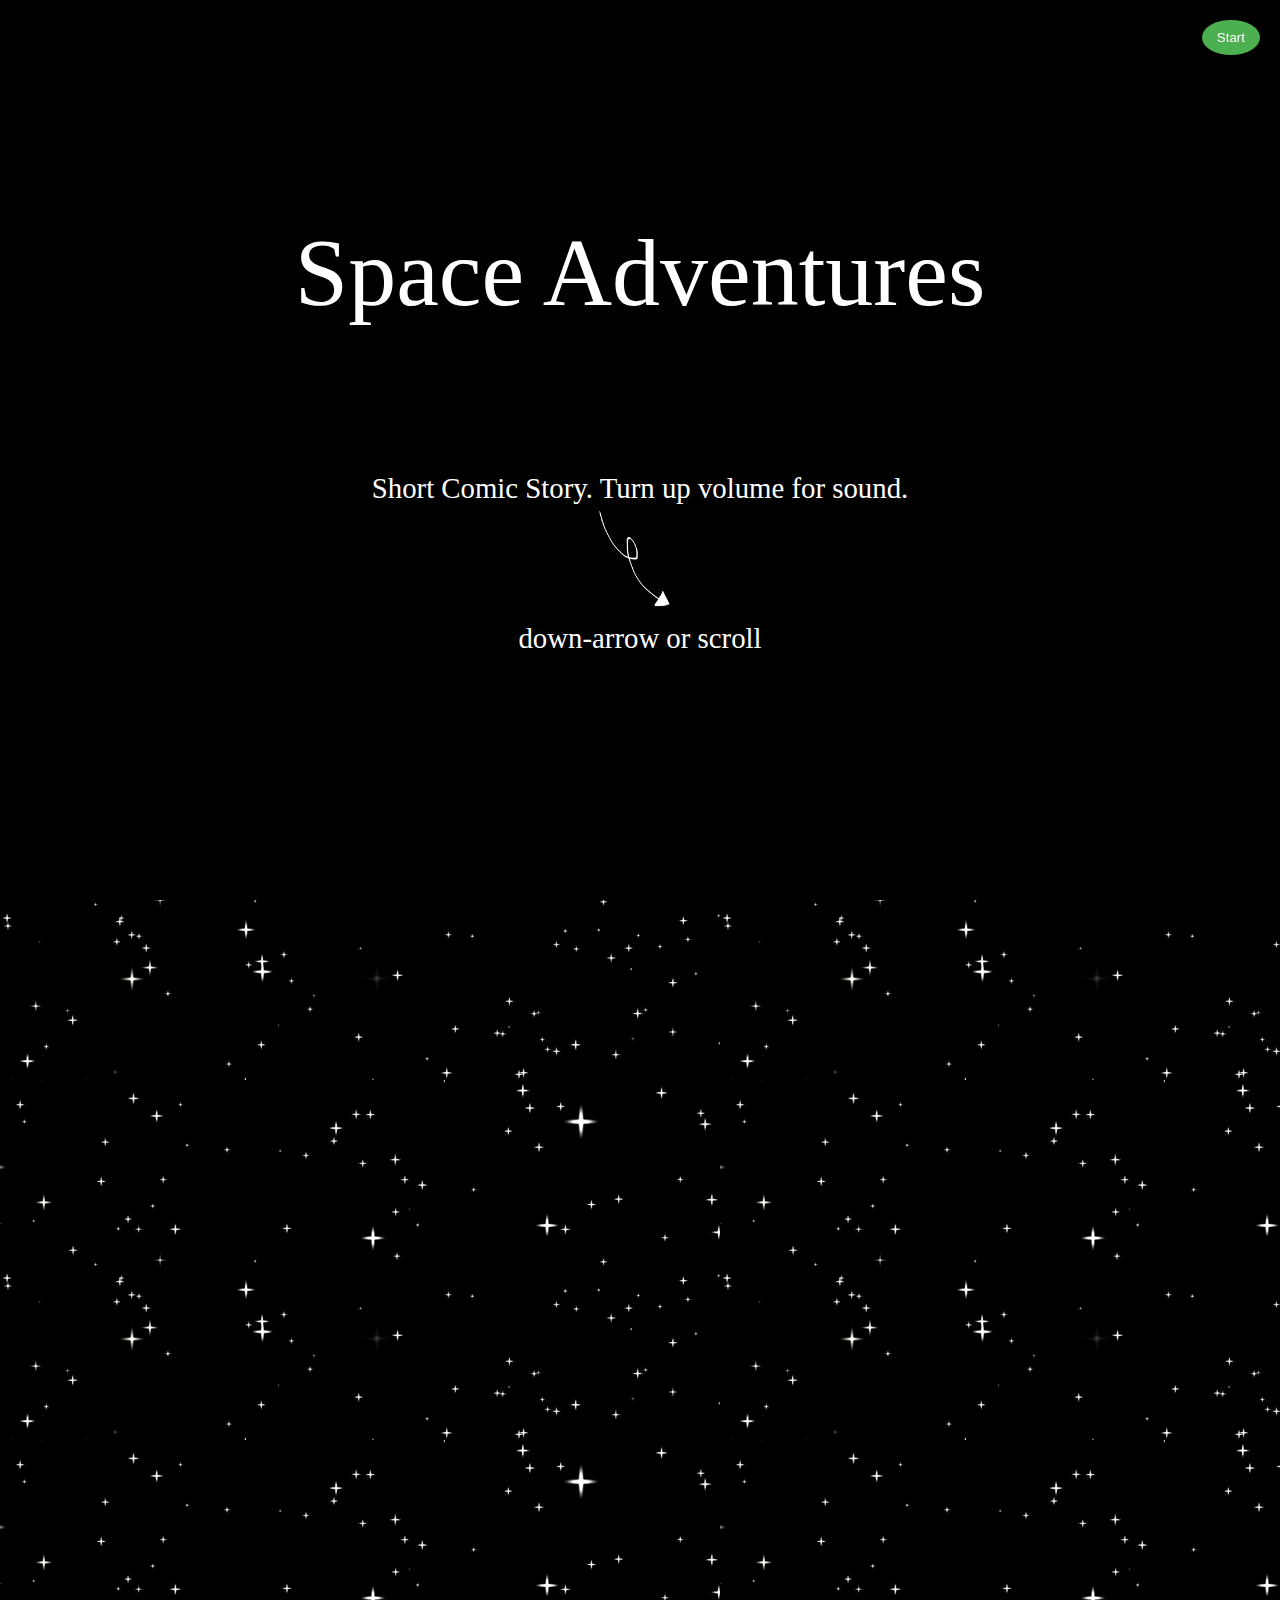
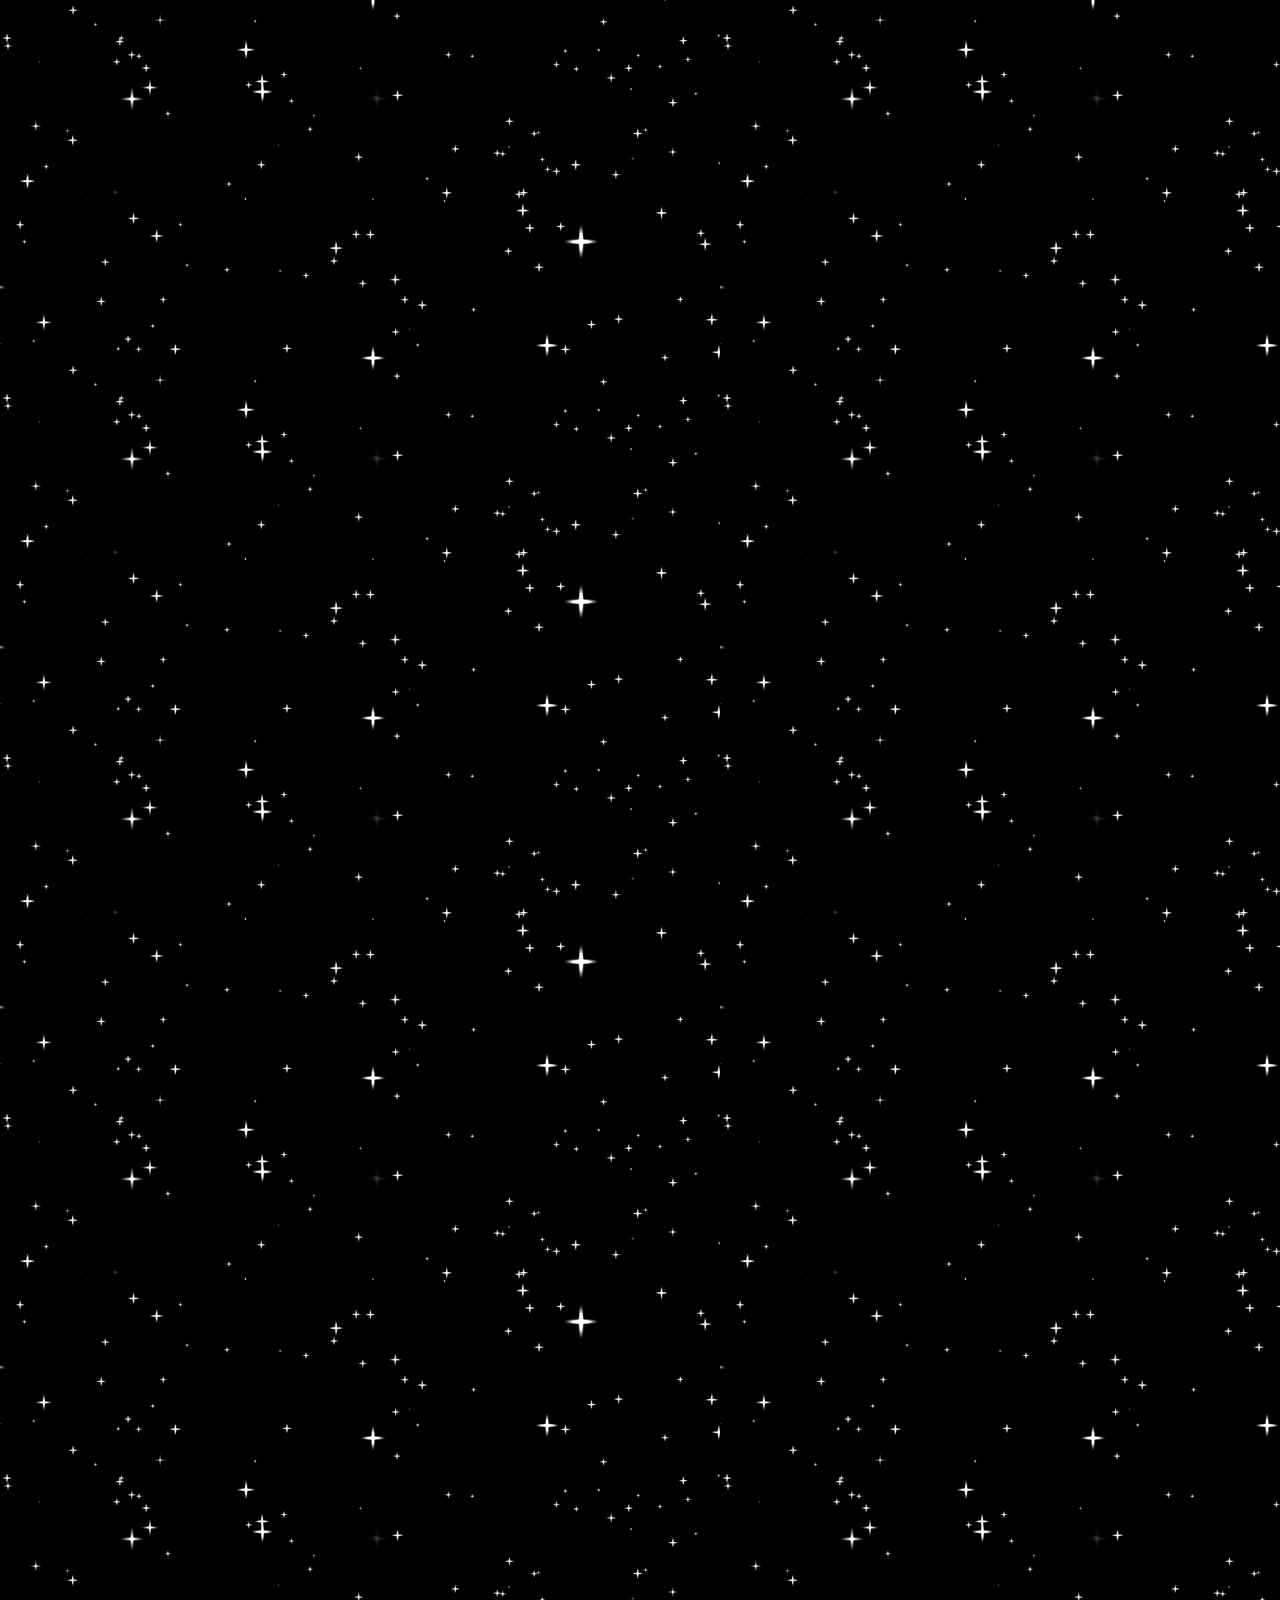
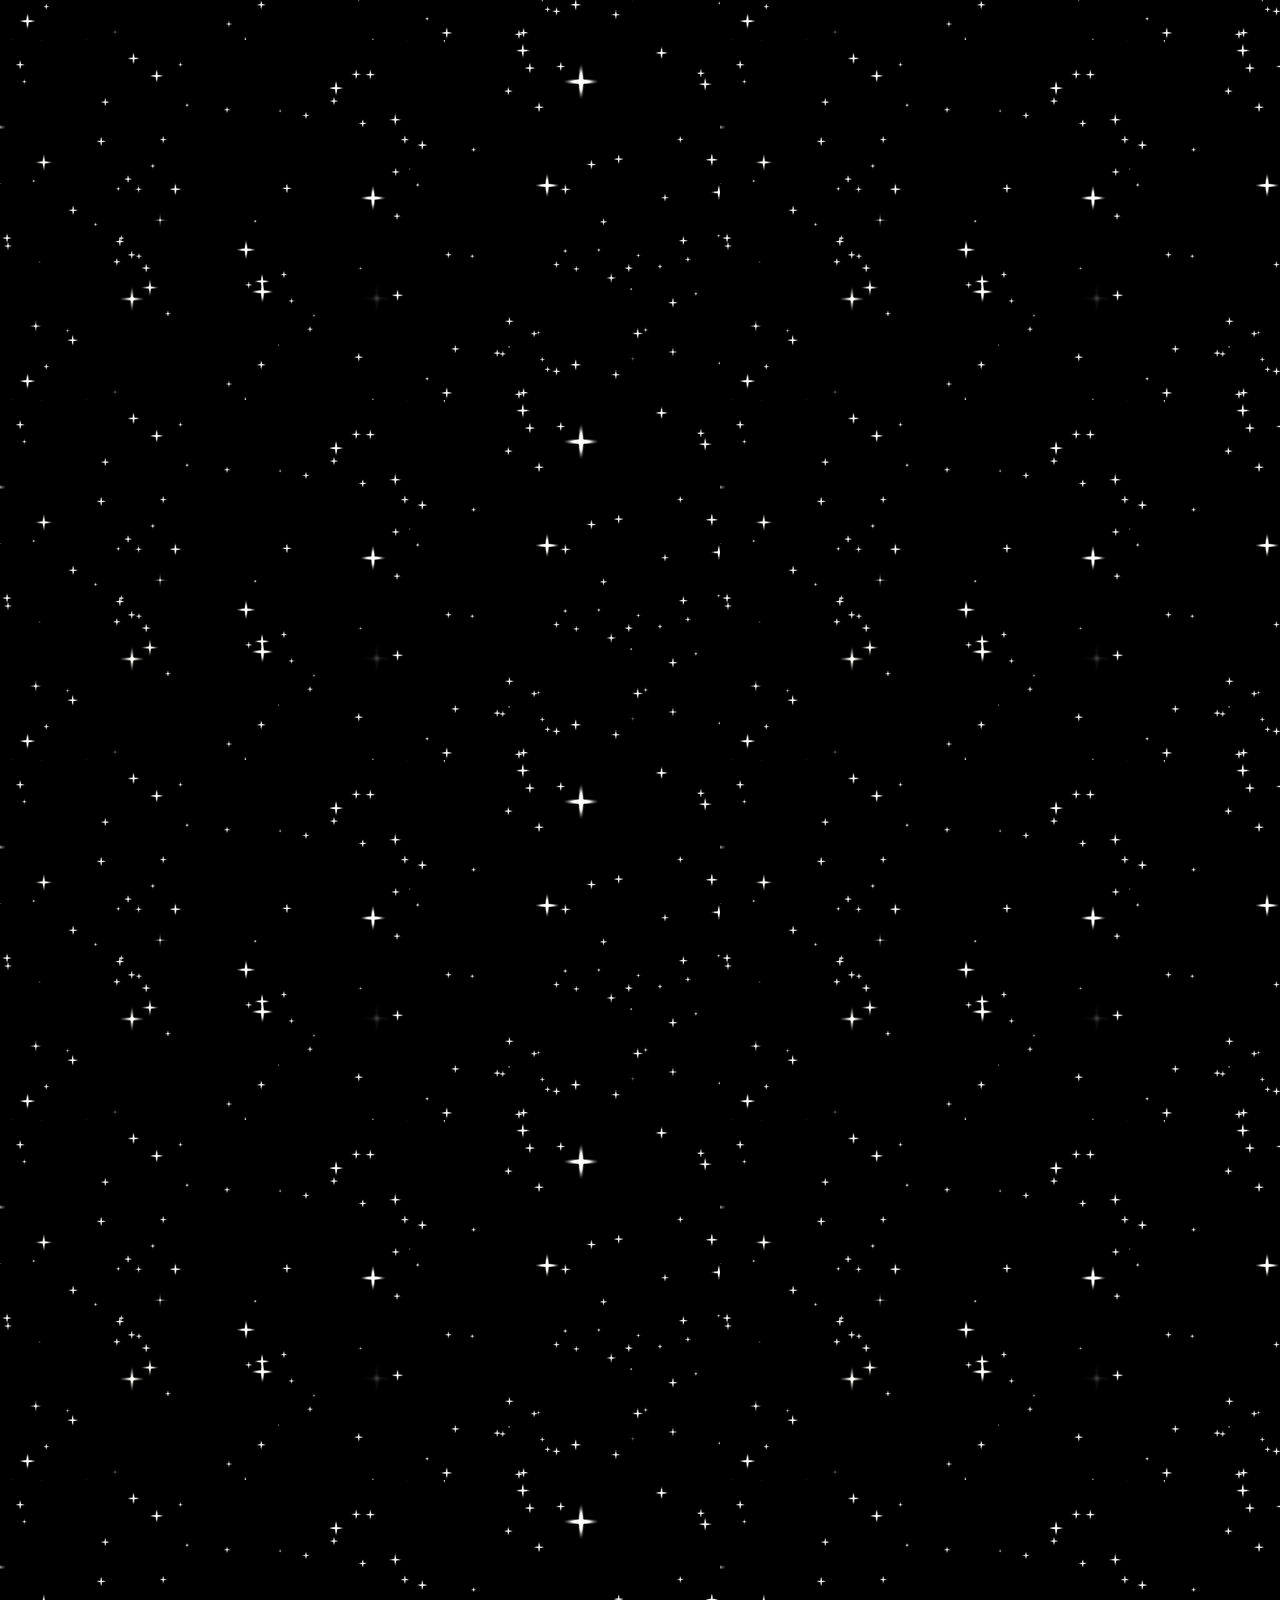
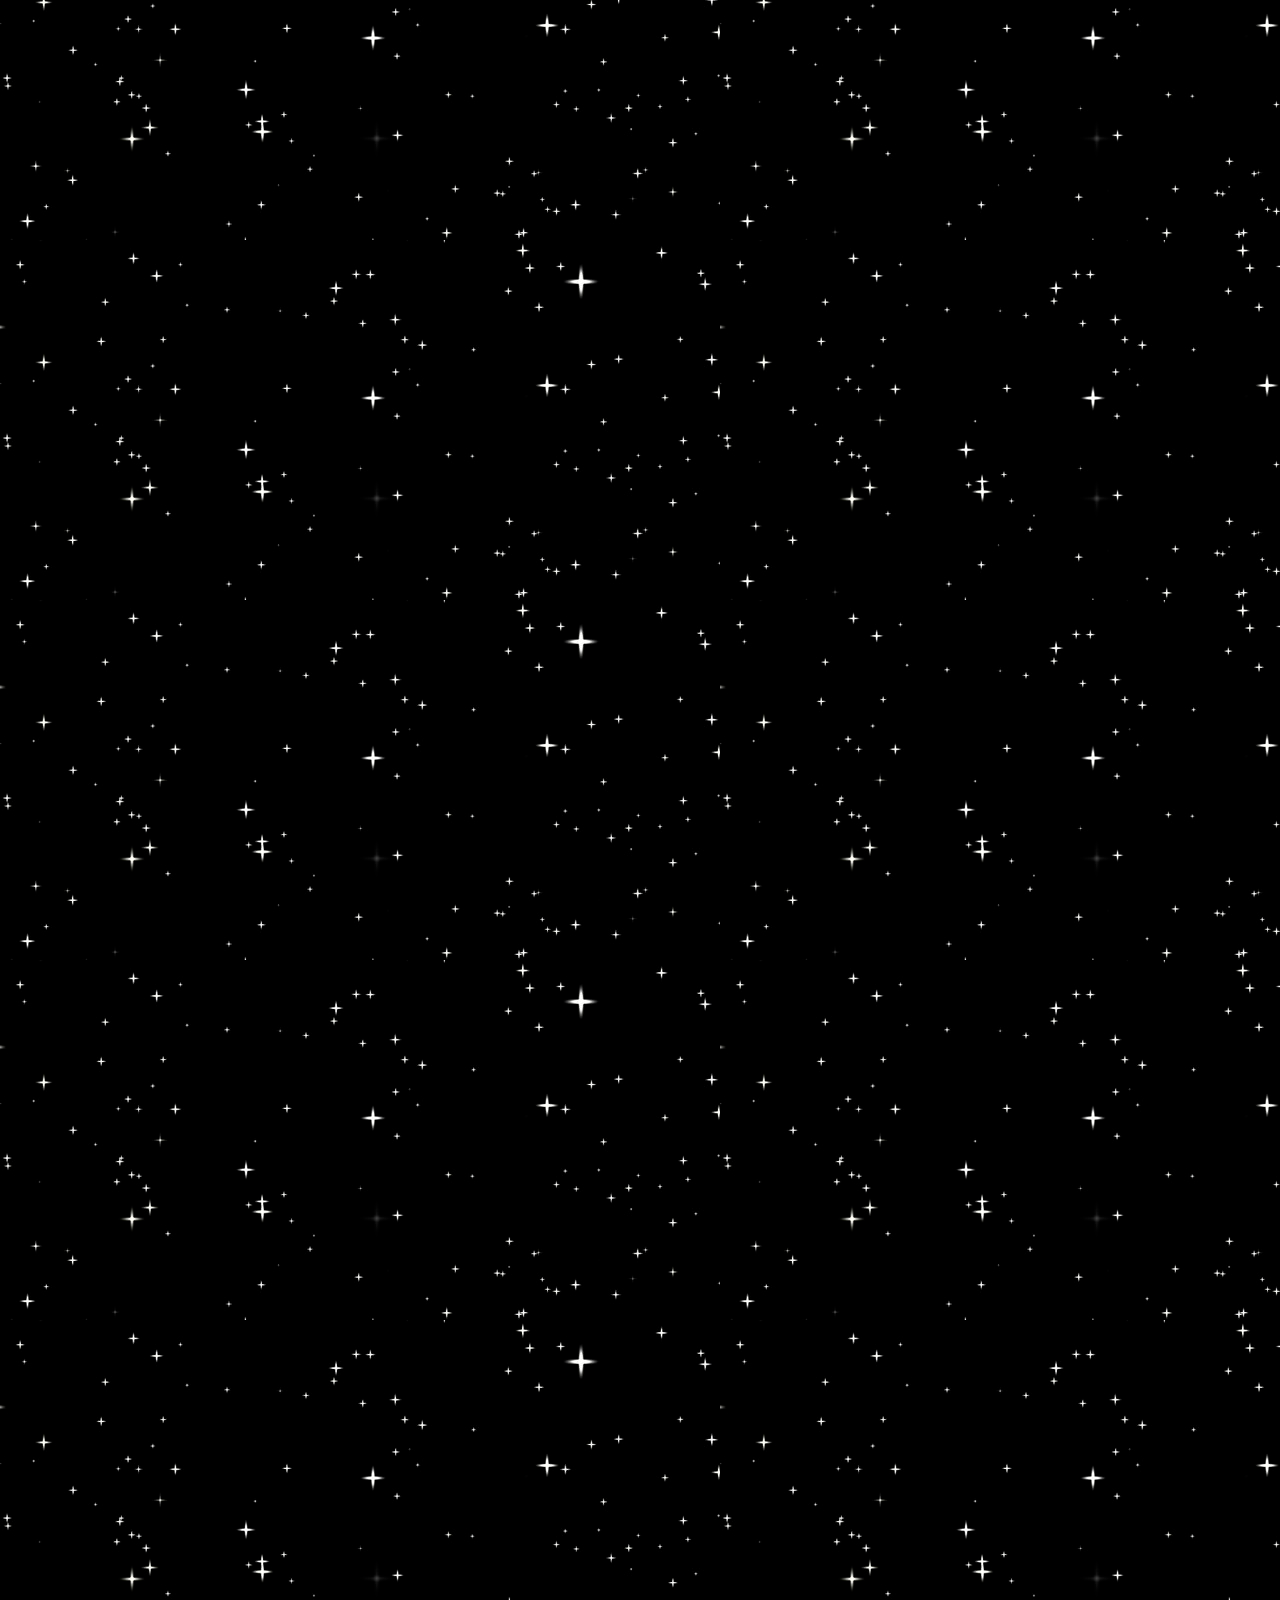
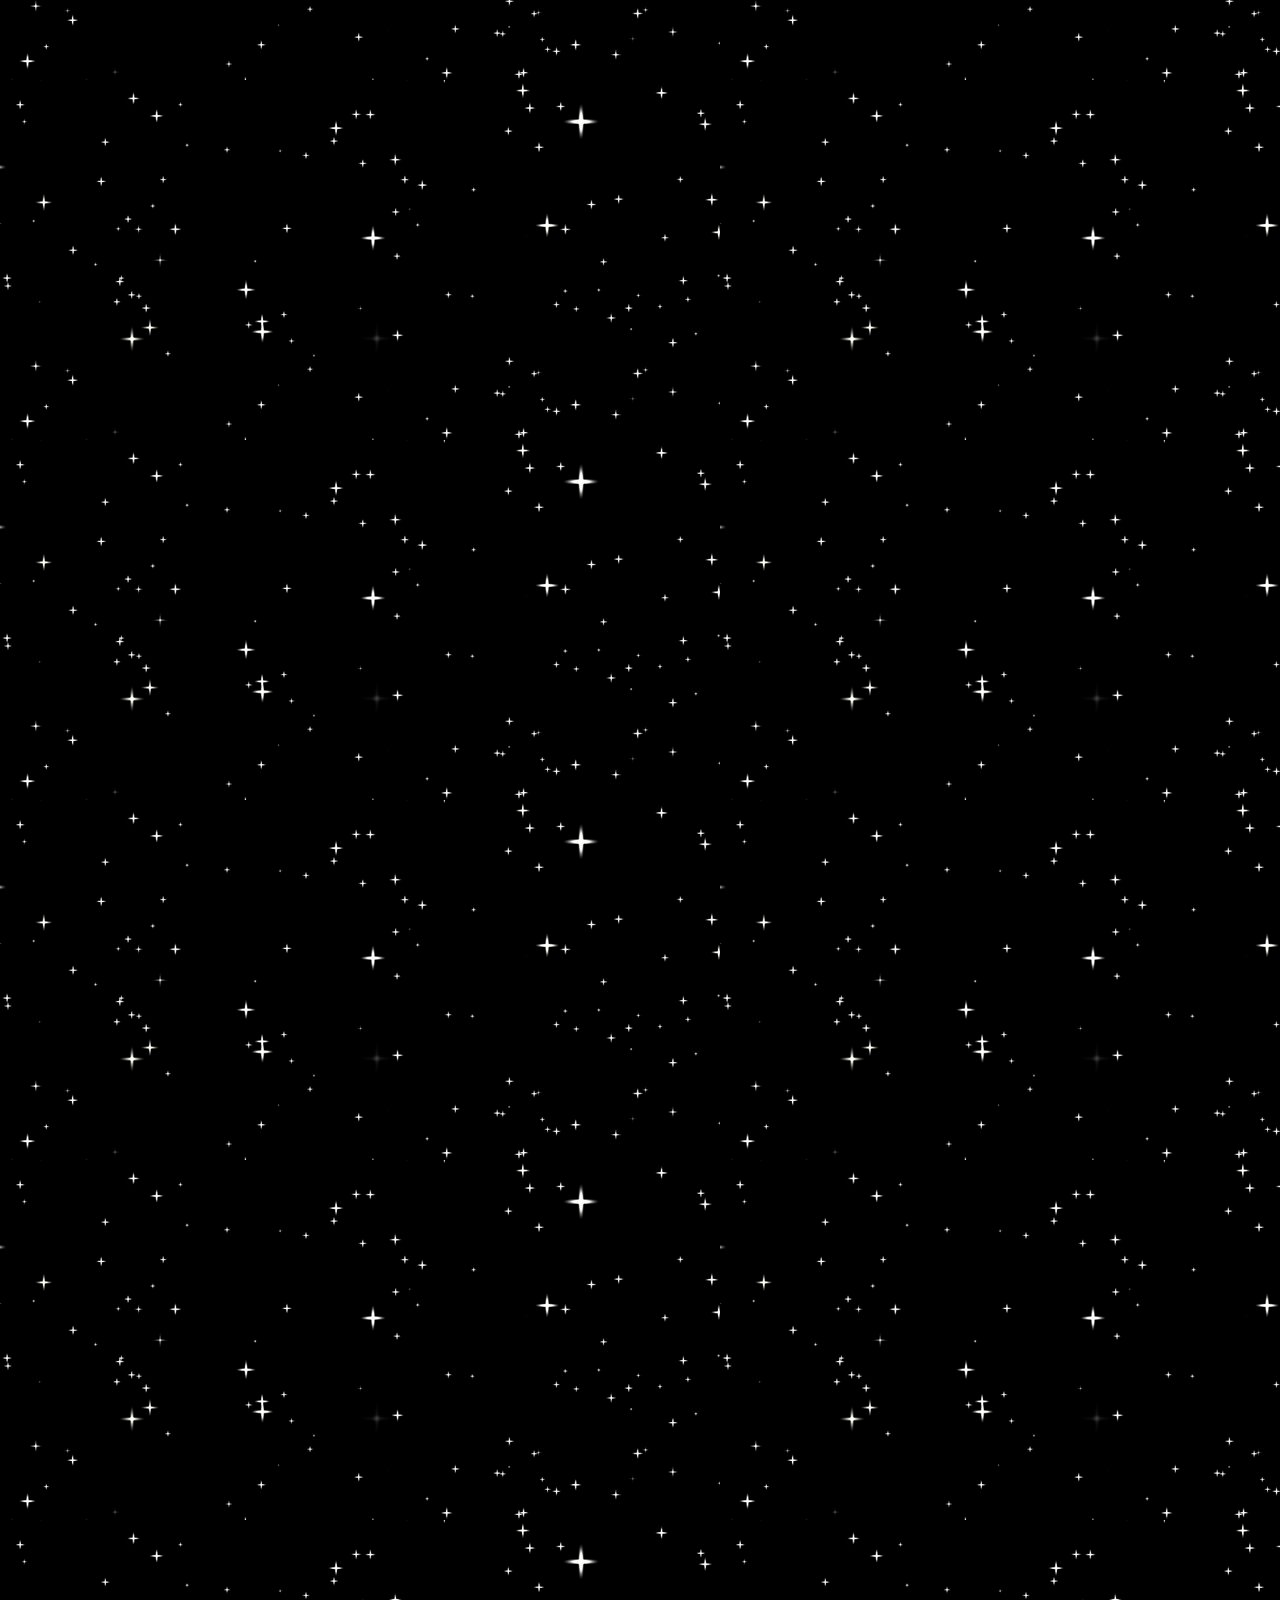
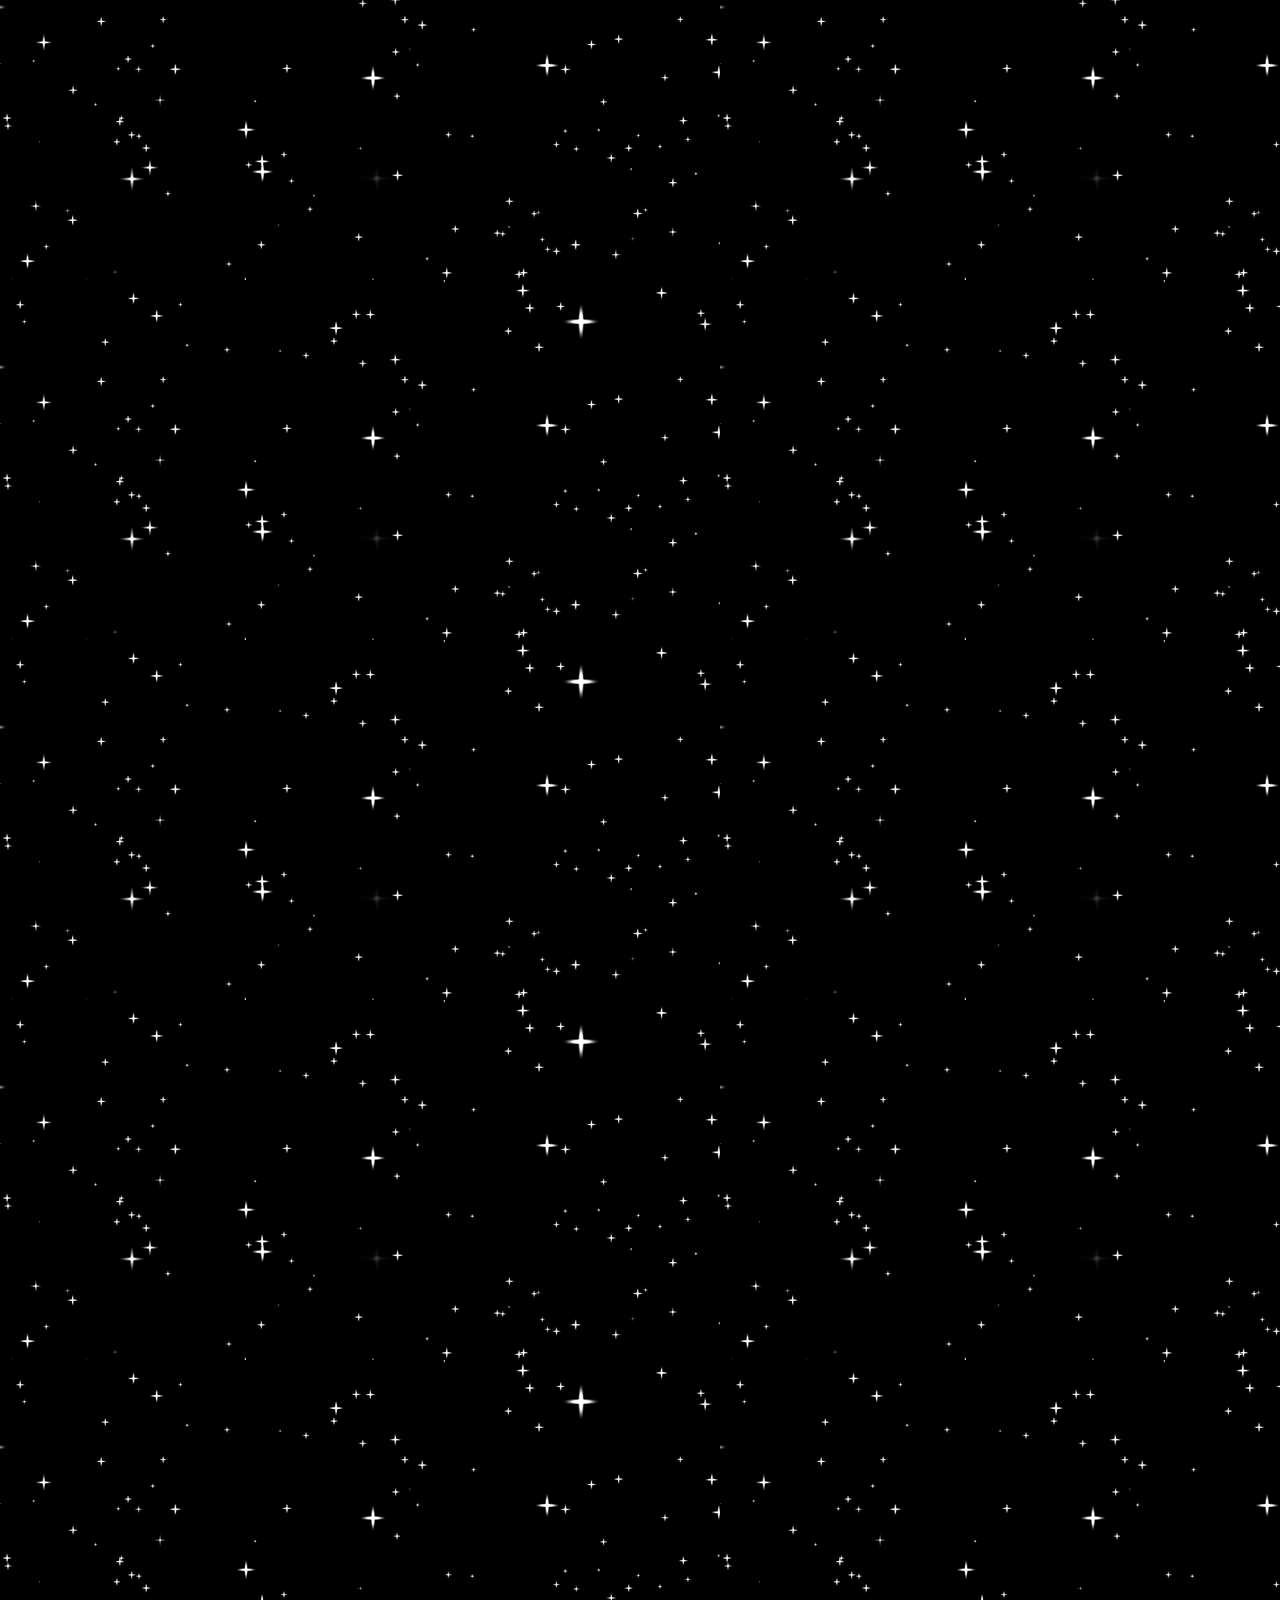
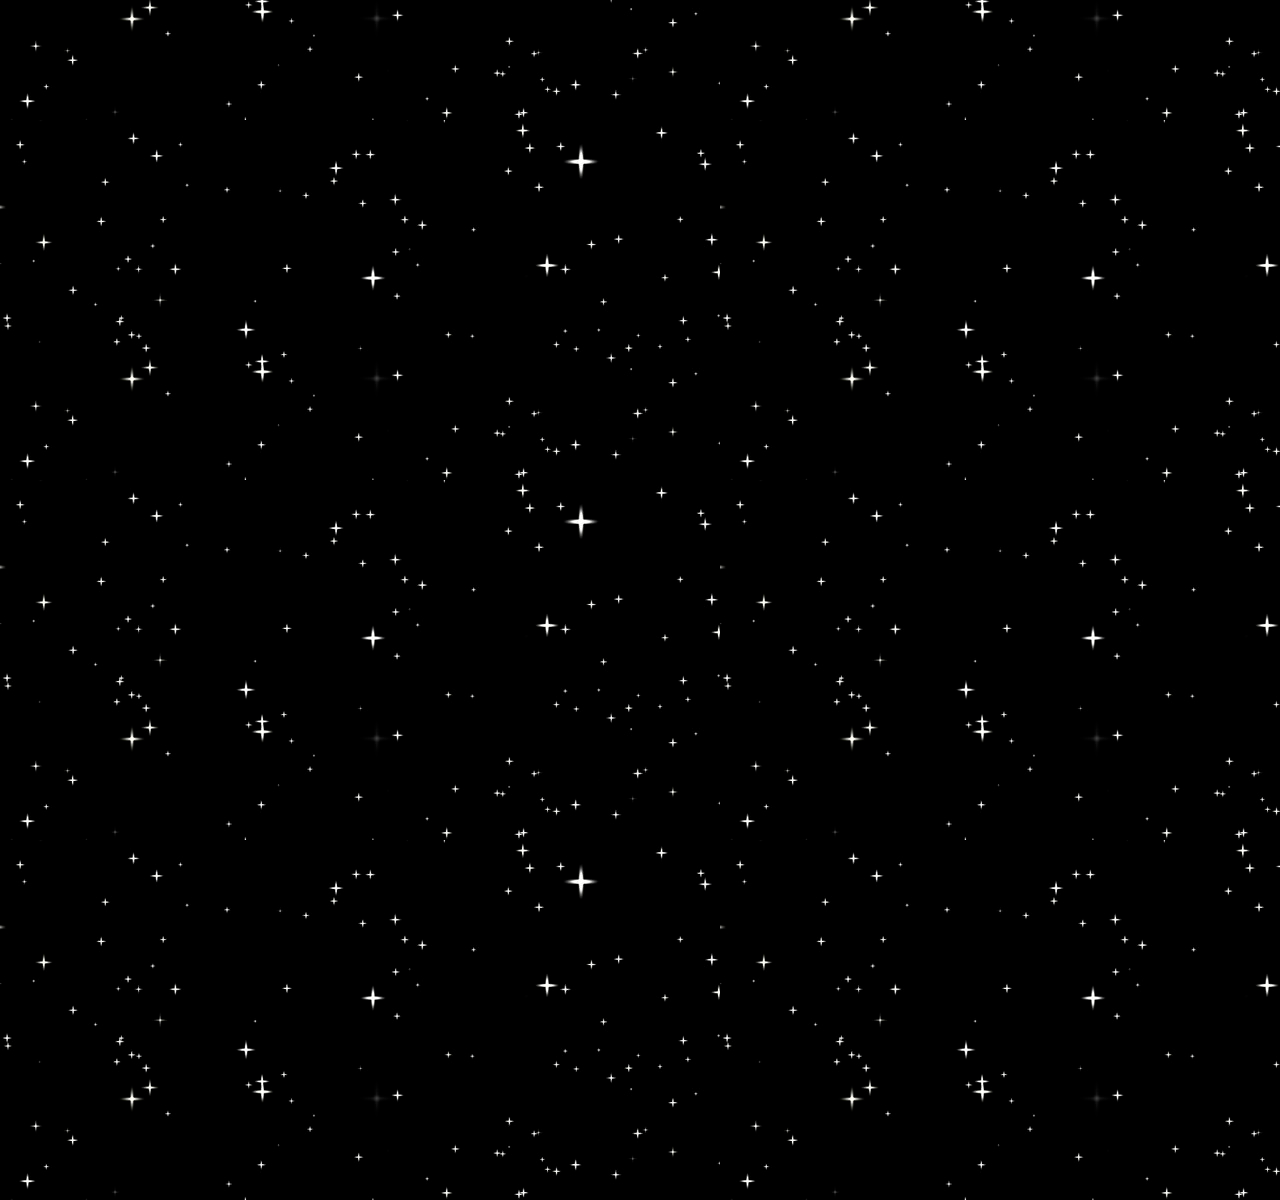
<file: InteractiveComic/index.html>
<!-- This line declares the document type as HTML -->
<!DOCTYPE html>
<!-- This is the opening of the HTML document -->
<html lang="en">
<head>
  <!-- This sets the character encoding for the page to UTF-8 -->
  <meta charset="UTF-8">
  <!-- This sets the title of the page -->
  <title>Interactive Comic</title>
  <!-- This links to an external CSS file for styling -->
  <link rel="stylesheet" href="style.css">
  <!-- This links to an external JavaScript library (jQuery) -->
  <script src="https://code.jquery.com/jquery-3.6.0.min.js"></script>
</head>
<body>
  <!-- This is the header container for the page -->
  <div class="header-container">
    <!-- This is the header for the page -->
    <div class="header">Space Adventures</div>
    <!-- This is a description for the header -->
    <p class="header-description">Short Comic Story. Turn up volume for sound.<br><span class="down-icon"></span><br> down-arrow or scroll</p>
  </div>
  
  <!-- This is the container for the panels in the comic -->
  <div class="container">
    <!-- This is the first panel -->
    <div class="panel panel1">
      <!-- These are the images for the first panel -->
      <img src="images/panel1.1.png" alt="Panel 1 Image 1" class="active" data-sound="sounds/1.1.wav">
      <img src="images/panel1.2.png" alt = "Panel 1 Image 2" class="prev" data-sound="sounds/1.2.wav">
      <img src="images/panel1.3.png" alt = "Panel 1 Image 3" class="next" data-sound="sounds/1.3.wav">
      <!-- This is the text bubble for the first panel -->
      <div class="text-bubble">Panel 1</div>     

      <div class="instructions">Right-arrow for next image
        <span class="arrow-icon"></span>
      </div>

      <div class="scrolling"><span class="down-icon"></span>
        Down-arrow for next Panel
      </div>

    </div>

    <!-- This is the second panel -->
    <div class="panel panel2">
      <!-- These are the images for the second panel -->
      <img src="images/panel2.1.png" alt="Panel 2 Image 1" class="active" data-sound="sounds/2.1.mp3">
      <img src="images/panel2.2.png" alt = "Panel 2 Image 2" class="prev" data-sound="sounds/2.2.wav">
      <img src="images/panel2.3.png" alt = "Panel 2 Image 3" class="next" data-sound="sounds/2.3.wav">
      <!-- This is the text bubble for the second panel -->
      <div class="text-bubble">Panel 2</div>
      <!-- These are the instructions for the second panel -->
      <div class="instructions">Right-arrow for next image
        <span class="arrow-icon"></span>
      </div>

      <div class="scrolling"><span class="down-icon"></span>
        Down-arrow for next Panel
      </div>

    </div>
    
    <!-- This is the third panel -->
    <div class="panel panel3">
      <!-- This is the image for the third panel -->
      <img src="images/panel3.png" alt="Panel 3 Image 1" class="next" data-sound="sounds/3.1.mp3">
      <!-- This is the text bubble for the third panel -->
      <div class="text-bubble">Panel 3</div>
      <!-- These are the instructions for the third panel -->
      <div class="scrolling"><span class="down-icon"></span>
        Down-arrow for next Panel
      </div>
      
    </div>

    <!-- This is the fourth panel -->
    <div class="panel panel4">
       <!-- This is the image for the fourth panel -->
      <img src="images/panel4.1.png" alt="Panel 4 Image 1" class="active" data-sound="sounds/4.1.wav">
      <img src="images/panel4.2.png" alt = "Panel 4 Image 2" class="prev" data-sound="sounds/4.2.wav">

       <!-- This is the text bubble for the fourth panel -->
      <div class="text-bubble">Panel 4</div>

      <div class="instructions">Right-arrow for next image
        <span class="arrow-icon"></span>
      </div>

      <div class="scrolling"><span class="down-icon"></span>
        Down-arrow for next Panel
      </div>

      

    </div>

    <!-- This is the ffith panel -->
    <div class="panel panel5">
       <!-- This is the image for the fifth panel -->
      <img src="images/panel5.1.png" alt="Panel 5 Image 1" class="active" data-sound="sounds/5.1.wav">
      <img src="images/panel5.2.png" alt = "Panel 5 Image 2" class="prev" data-sound="sounds/5.2.wav">
      
       <!-- This is the text bubble for the fith panel -->
      <div class="text-bubble">Panel 5</div>
      <div class="instructions">Right-arrow for next image
        <span class="arrow-icon"></span>
      </div>

      <div class="scrolling"><span class="down-icon"></span>
        Down-arrow for next Panel
      </div>
      
    </div>

    <!-- This is the sixth panel -->
    <div class="panel panel6">

       <!-- This is the image for the sixth panel -->
      <img src="images/panel6.1.png" alt="Panel 6 Image 1" class="active" data-sound="sounds/6.1.wav">
      <img src="images/panel6.2.png" alt = "Panel 6 Image 2" class="prev" data-sound="sounds/6.2.wav">
      <img src="images/panel6.3.png" alt="Panel 6 Image 3" class="next" data-sound="sounds/6.3.wav">
      
      <!-- This is the text bubble for the sixth panel -->
      <div class="text-bubble">Panel 6</div>

      <div class="instructions">Right-arrow for next image
        <span class="arrow-icon"></span>
      </div>

      <div class="scrolling"><span class="down-icon"></span>
        Down-arrow for next Panel
      </div>

    </div>

    <!-- This is the seventh panel -->
    <div class="panel panel7">

       <!-- This is the image for the seventh panel -->
      <img src="images/panel7.1.png" alt="Panel 7 Image 1" class="active" data-sound="sounds/7.1.wav">
      <img src="images/panel7.2.png" alt = "Panel 7 Image 2" class="prev" data-sound="sounds/7.2.wav">
      <img src="images/panel7.3.png" alt="Panel 7 Image 3" class="next" data-sound="sounds/7.3.wav">

          <!-- This is the text bubble for the seventh panel -->
      <div class="text-bubble">Panel 7</div>

      <div class="instructions">Right-arrow for next image
        <span class="arrow-icon"></span>
      </div>

      <div class="scrolling"><span class="down-icon"></span>
        Down-arrow for next Panel
      </div>
      
    </div>

    <!-- This is the eigth panel -->
    <div class="panel panel8">
       <!-- This is the image for the eighth panel -->
      <img src="images/panel8.1.png" alt="Panel 8 Image 1" class="active" data-sound="sounds/8.1.wav">
      <img src="images/panel8.2.png" alt = "Panel 8 Image 2" class="prev" data-sound="sounds/8.2.wav">

          <!-- This is the text bubble for the eigthh panel -->
      <div class="text-bubble">Panel 8</div>

      <div class="instructions">Right-arrow for next image
        <span class="arrow-icon"></span>
      </div>

      <div class="scrolling"><span class="down-icon"></span>
        Down-arrow for next Panel
      </div>
  
    </div>

    <!-- This is the ninth panel -->
    <div class="panel panel9">
       <!-- This is the image for the ninth panel -->
      <img src="images/panel9.1.png" alt="Panel 9 Image 1" class="active">
      <img src="images/panel9.2.png" alt = "Panel 9 Image 2" class="prev" data-sound="sounds/9.2.wav">
      <img src="images/panel9.3.png" alt="Panel 9 Image 3" class="next" data-sound="sounds/9.3.wav">

          <!-- This is the text bubble for the ninth panel -->
      <div class="text-bubble">Panel 9</div>

      <div class="instructions">Right-arrow for next image
        <span class="arrow-icon"></span>
      </div>

      <div class="scrolling"><span class="down-icon"></span>
        Down-arrow for next Panel
      </div>

    </div>

    <!-- This is the tenth panel -->
    <div class="panel panel10">
       <!-- This is the image for the tenth panel -->
      <img src="images/panel10.1.png" alt="Panel 10 Image 1" class="active" data-sound="sounds/10.1.wav">
      <img src="images/panel10.2.png" alt = "Panel 10 Image 2" class="prev" data-sound="sounds/10.2.mp3">
      <img src="images/panel10.3.png" alt="Panel 10 Image 3" class="next" data-sound="sounds/10.3.wav">
      <img src="images/panel10.4.png" alt="Panel 10 Image 4" class="active" data-sound="sounds/10.4.mp3">
      <img src="images/panel10.5.png" alt = "Panel 10 Image 5" class="prev" data-sound="sounds/10.5.wav">
      <img src="images/panel10.6.png" alt="Panel 10 Image 6" class="next" data-sound="sounds/10.4.mp3">
      
          <!-- This is the text bubble for the tenth panel -->
      <div class="text-bubble">Panel 10</div>

      <div class="instructions">Right-arrow for next image
        <span class="arrow-icon"></span>
      </div>

      <div class="scrolling"><span class="down-icon"></span>
        Down-arrow for next Panel
      </div>

    </div>

    <!-- This is the eleventh panel -->
    <div class="panel panel11">
       <!-- This is the image for the eleventh panel -->
      <img src="images/panel11.png" alt="Panel 11 Image 1" class="active">
      
          <!-- This is the text bubble for the eleventh panel -->
      <div class="text-bubble">Panel 11</div>
      <div class="ending">
        <p>Creators:<br><br>Mbebo Nonna <br> Ibrahim, Majid<br>
          Nabih, Tarek<br>
          Saleh, Mira
        </p>
      </div>
    </div>

  </div>

  <button id="scroll-to-top">
    Start
  </button>

  

  <script src="script.js"></script>
</body>
</html>
</file>
<file: InteractiveComic/style.css>
/* Set margin, padding, and background properties for the entire page */
body {
  margin: 0;
  padding: 0;
  background-color: #000000;
  background-image: url(images/starfield.png);
  background-repeat: repeat;
  width: 100%;
  overflow-x: hidden;
}

/* Define the properties for each panel, including display, height, opacity, and transitions */
.panel {
  height: 100vh;
  display: flex;
  justify-content: center;
  align-items: center;
  position: relative;
  opacity:0;
  transition: opacity 0.5s ease-in-out;
}

/* Define the properties for images within each panel, including maximum width and height, position, opacity, and transitions */
.panel img {
  max-width: 80%;
  max-height: 80%;
  position: absolute;
  margin-top: 3rem;
  margin-left: 8rem;
  opacity: 1;
  transition: opacity 0.2s ease-in-out;
}

/* Define the properties for active images, including opacity and z-index */
.panel img.active {
  opacity: 1;
  z-index: 1;
  align-self: center;
}

/* Define the properties for previous images, including opacity and transform */
.panel img.prev {
  opacity: 0;
  z-index: 0;
  transform: translateX(-100%);
}

/* Define the properties for next images, including opacity and transform */
.panel img.next {
  opacity: 0;
  z-index: 0;
  transform: translateX(100%);
}

/* Define the properties for active panels, including opacity */
.panel.active {
  opacity: 1;
}

/* Define the properties for inactive images, including display */
.panel .image:not(.active) {
  display: none;
}

/* Define the properties for text bubbles, including display, position, background color, padding, font size, font weight, and color */
.panel .text-bubble {
  display: none;
  position: absolute;
  bottom: 0.2rem;
  left: 50%;
  transform: translateX(-50%);
  background-color: #ffffff;
  padding: 0.5rem;
  border-radius: 1rem;
  font-size: 1.2rem;
  font-weight: bold;
  color: #000000;
}

/* Display text bubbles when hovering over a panel */
.panel:hover .text-bubble {
  display: block;
}

/* Define the properties for the header container, including display, flex direction, justify content, align items, height, background color, color, and animation */
.header-container {
  display: flex;
  flex-direction: column;
  justify-content: center;
  align-items: center;
  height: 100vh;
  background-color: #000;
  color: #fff;
  animation: header-animation 1.5s ease-in-out infinite;
}

/* Define the properties for the header, including font size, text alignment, and margin */
.header {
  font-size: 6rem;
  text-align: center;
  margin-bottom: 1rem;
}

/* Define the properties for the header description, including margin and font size */
.header-description {
  margin-top: 8rem;
  font-size: 1.8rem;
  text-align: center;
}

/* Define the animation keyframes for the header */
  @keyframes header-animation {
    0% {
      opacity: 0.8;
      background-color: #000;
    }
    25% {
      opacity: 0.6;
      background-color: #111;
    }
    50% {
      opacity: 0.4;
      background-color: #222;
    }
    75% {
      opacity: 0.6;
      background-color: #111;
    }
    100% {
      opacity: 0.8;
      background-color: #000;
    }
  }



/* create a button the takes you to the top */  
  #scroll-to-top {
    position: fixed;
    top: 20px;
    right: 20px;
    background-color: #4CAF50;
    color: white;
    padding: 10px 15px;
    border: none;
    cursor: pointer;
    border-radius: 50%;
    box-shadow: 0px 2px 5px rgba(0, 0, 0, 0.25);
  }
  

/* create a scroll hover effect */
  #scroll-to-top:hover {
    background-color: #3e8e41;
  }



/* create instructions */
.instructions {
  position: absolute;
  bottom: 0;
  right: 0;
  color: #ffffff;
  font-size: 2rem;
}

.arrow-icon {
  display: inline-block;
  width: 150px;
  height: 150px;
  background-image: url('images/right-arrow.png');
  background-size: contain;
  background-repeat: no-repeat;
  margin-left: 10px;
  animation-name: arrow-animation;
  animation-duration: 1s;
  animation-iteration-count: infinite;
  animation-timing-function: linear;
}

.scrolling {
  position: absolute;
  bottom: 0;
  left: 0;
  color: #ffffff;
  font-size: 1.5rem;
}

.down-icon {
  display: inline-block;
  width: 100px;
  height: 100px;
  padding-bottom:10px;
  background-image: url('images/arrow.png');
  background-size: contain;
  background-repeat: no-repeat;
  margin-left: 10px;
  animation-name: arrow-animation;
  animation-duration: 1s;
  animation-iteration-count: infinite;
  animation-timing-function: linear;
}

/* Define the animation keyframes for the arrows */
@keyframes arrow-animation {
  0% {
    transform: translateX(0);
  }
  50% {
    transform: translateX(5px);
  }
  100% {
    transform: translateX(0);
  }
}

.ending {
  position: absolute;
  bottom: 10%;
  left: 50%;
  font-size: 2rem;
  color:#fff;
  z-index: 999;
}
</file>
